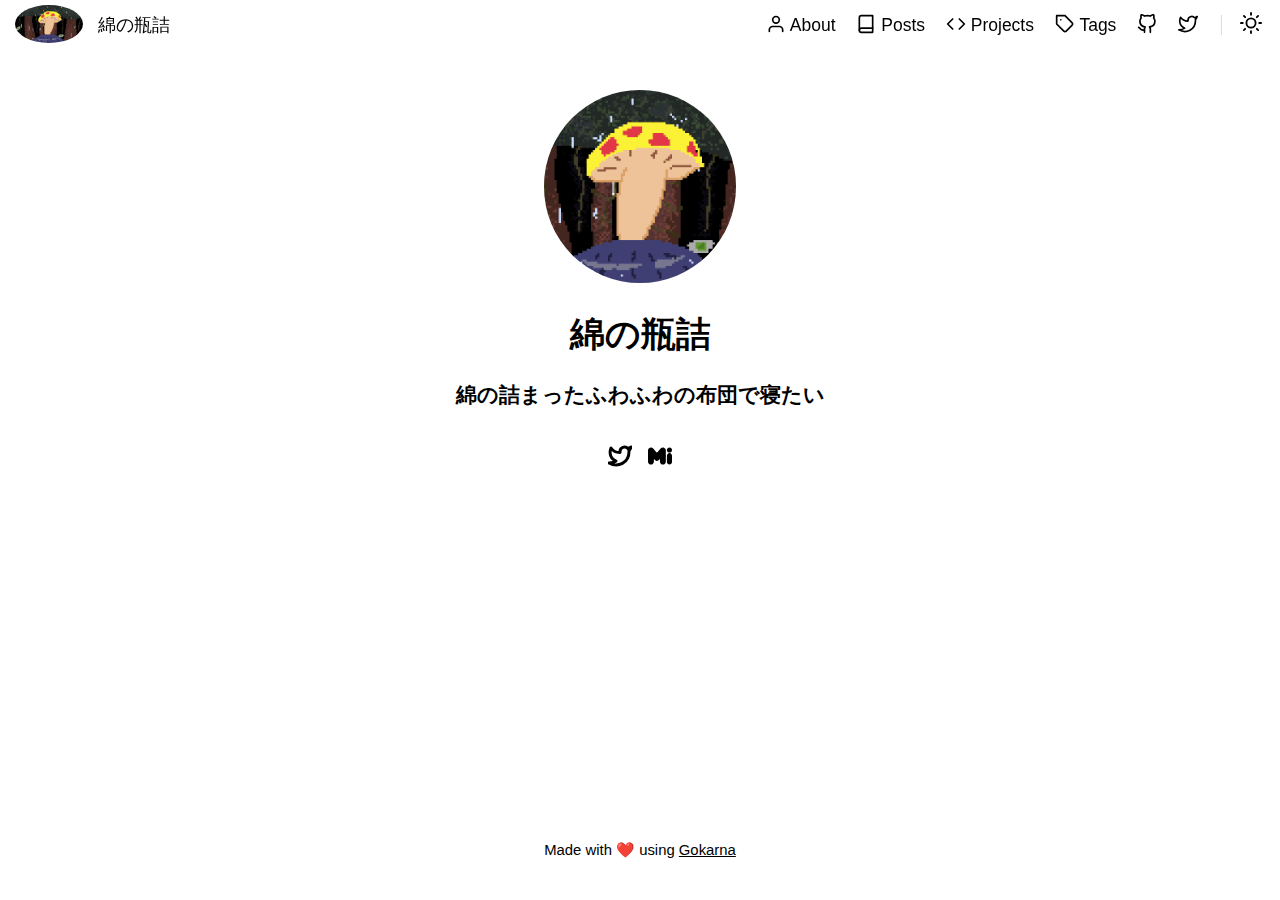
<file: ja/index.html>
<!DOCTYPE html>
<html lang="ja">
  <head>
    <title>https://watson9109.github.io/</title>
    <link rel="canonical" href="https://watson9109.github.io/">
    <meta name="robots" content="noindex">
    <meta charset="utf-8">
    <meta http-equiv="refresh" content="0; url=https://watson9109.github.io/">
  </head>
</html>
</file>
